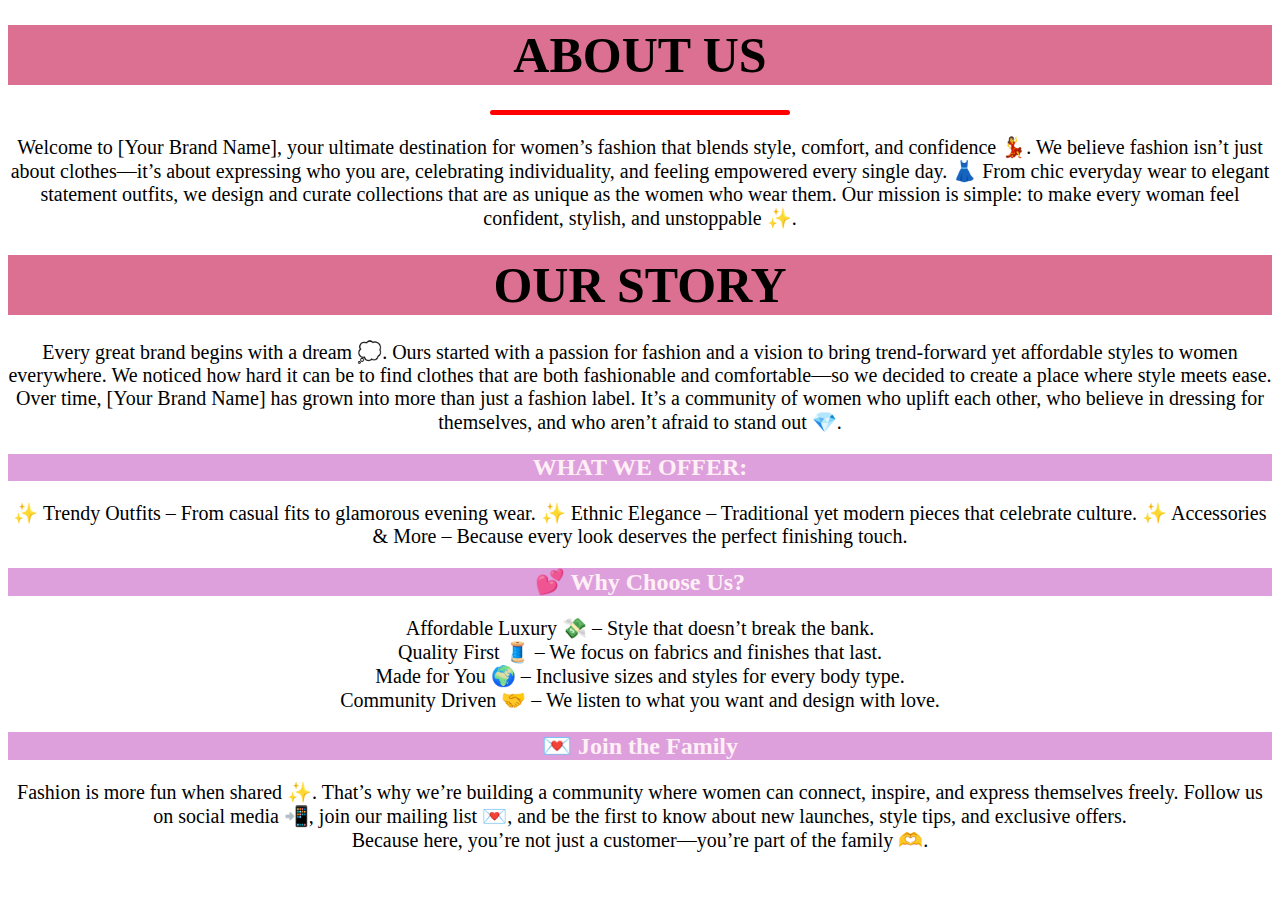
<file: about.html>
<!DOCTYPE html>
<html lang="en">
<head>
    <meta charset="UTF-8">
    <meta name="viewport" content="width=device-width, initial-scale=1.0">
    <title>Document</title>
    <link href="style1.css" rel="stylesheet">
</head>
<body>
    <div class="container">
        <div class="about">
        <h1 >ABOUT US</h1>
        <div class="customunderlinecontainer">
            <div class="customunderline "></div>
        </div>
        <p>Welcome to [Your Brand Name], your ultimate destination for women’s fashion that blends style, comfort, and confidence 💃. We believe fashion isn’t just about clothes—it’s about expressing who you are, celebrating individuality, and feeling empowered every single day.

👗 From chic everyday wear to elegant statement outfits, we design and curate collections that are as unique as the women who wear them. Our mission is simple: to make every woman feel confident, stylish, and unstoppable ✨.</p>
<h1>OUR STORY</h1>
<p>Every great brand begins with a dream 💭. Ours started with a passion for fashion and a vision to bring trend-forward yet affordable styles to women everywhere. We noticed how hard it can be to find clothes that are both fashionable and comfortable—so we decided to create a place where style meets ease.

Over time, [Your Brand Name] has grown into more than just a fashion label. It’s a community of women who uplift each other, who believe in dressing for themselves, and who aren’t afraid to stand out 💎.</p>
<h2>WHAT WE OFFER:</h2>
<p>✨ Trendy Outfits – From casual fits to glamorous evening wear.
✨ Ethnic Elegance – Traditional yet modern pieces that celebrate culture.
✨ Accessories & More – Because every look deserves the perfect finishing touch.</p>
<h2>💕 Why Choose Us?</h2>
<p>Affordable Luxury 💸 – Style that doesn’t break the bank.<br/>

Quality First 🧵 – We focus on fabrics and finishes that last.<br/>

Made for You 🌍 – Inclusive sizes and styles for every body type.<br/>

Community Driven 🤝 – We listen to what you want and design with love.</p>
<h2>💌 Join the Family</h2>
<p>Fashion is more fun when shared ✨. That’s why we’re building a community where women can connect, inspire, and express themselves freely. Follow us on social media 📲, join our mailing list 💌, and be the first to know about new launches, style tips, and exclusive offers.

<br/>Because here, you’re not just a customer—you’re part of the family 🫶.</p>
    </div>
    </div>
</body>
</html>
</file>
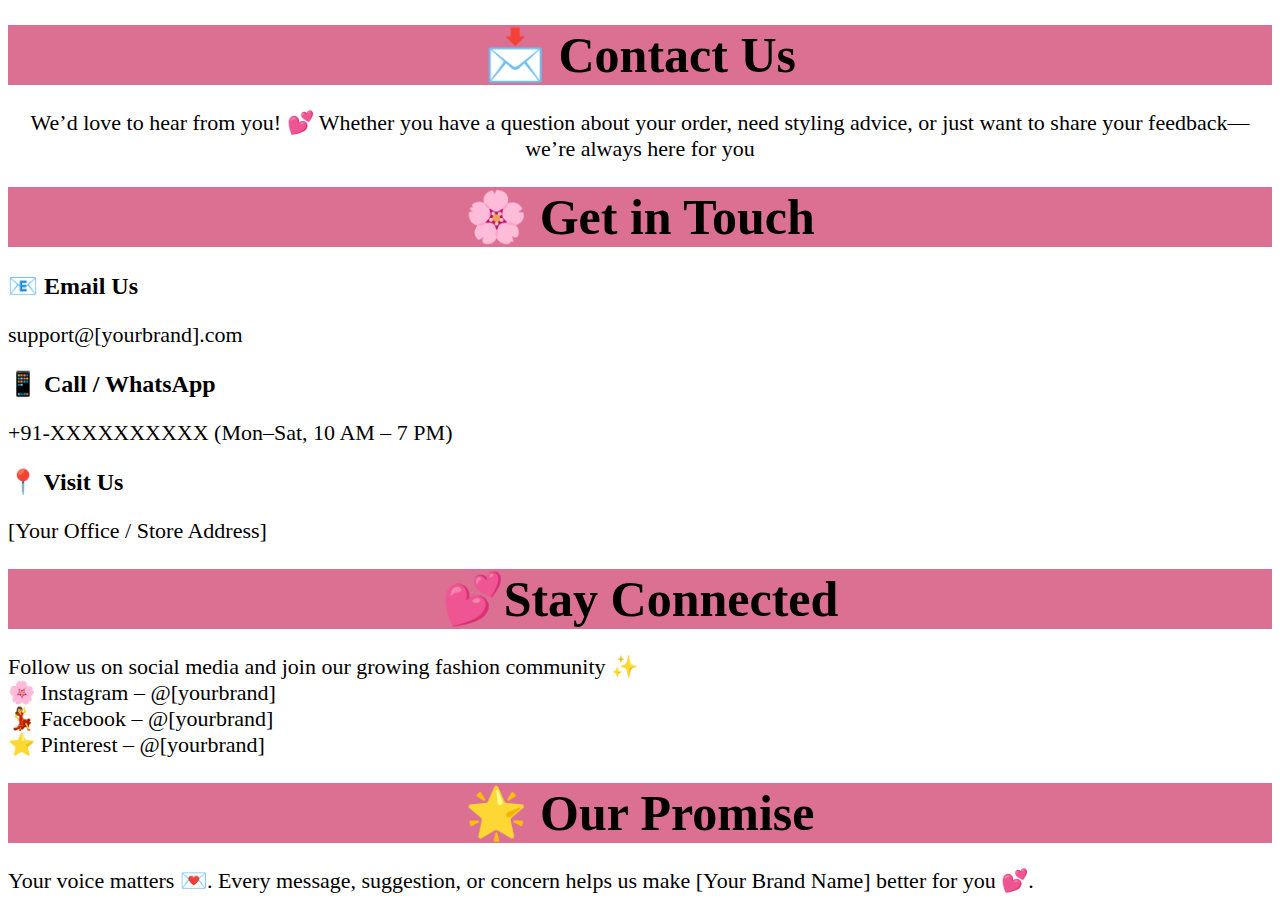
<file: contact.html>
<!DOCTYPE html>
<html lang="en">
<head>
    <meta charset="UTF-8">
    <meta name="viewport" content="width=device-width, initial-scale=1.0">
    <title>Document</title>
    <link href="style3.css" rel="stylesheet">
</head>
<body>
    <div class="container">
        <div class="contact">
            <h1>📩 Contact Us</h1>
            <p>We’d love to hear from you! 💕 Whether you have a question about your order, need styling advice, or just want to share your feedback—we’re always here for you</p>
            <h1>🌸 Get in Touch</h1>
            <h2>📧 Email Us <br/></h2><div class="paragraph">
            <p>support@[yourbrand].com</p>
            <h2>📱 Call / WhatsApp</h2>
            <p>+91-XXXXXXXXXX (Mon–Sat, 10 AM – 7 PM)</p>
            <h2>📍 Visit Us</h2>
            <p>[Your Office / Store Address]</p>
        </div>
        <h1>💕Stay Connected</h1>
        <div class="paragraph">
            <p>Follow us on social media and join our growing fashion community ✨<br/>

🌸 Instagram – @[yourbrand]<br/>
💃 Facebook – @[yourbrand]<br/>
⭐ Pinterest – @[yourbrand]</p>
        </div>
        <h1>🌟 Our Promise</h1>
        <div class="paragraph">
            <p>Your voice matters 💌. Every message, suggestion, or concern helps us make [Your Brand Name] better for you 💕.</p>
        </div>
    </div>
    </div>
</body>
</html>
</file>
<file: style1.css>
.container{
    width: 100%;
    max-width:1300px;
        margin:auto;
        padding: 0;
        .about{
            text-align: center;
            h1{
                font-size: 50px;
                    line-height: 60px;
                    margin: 25px 0px;
                    background-color: palevioletred;
                    text-align: center;
            }
            .customunderlinecontainer{
        display: flex;
        justify-content: center;
        margin-top: 10px;
        .customunderline{
            width: 300px;
            height: 5px;
            border-radius: 5px;
            background-color: red;
        }
        }
        p{
            font-size: 20px;
        }
        h2{
            background-color: plum;
        }
        h2{
            color: lavenderblush;
        }
        
}}
</file>
<file: style3.css>
.container{
    width: 100%;
    max-width: 1300px;
    margin: auto;
    padding: 0;
    .contact{
        text-align: center;
        h1{
            font-size: 50px;
                    line-height: 60px;
                    margin: 25px 0px;
                    background-color: palevioletred;
                    text-align: center;
        }
        p{
            font-size: 22px;
        }
        h2{
            text-align: left;
        }
        .paragraph{
            p{
                text-align: left;
            }
            h2{
                text-align: left;
            }
        }
    }
}
</file>
